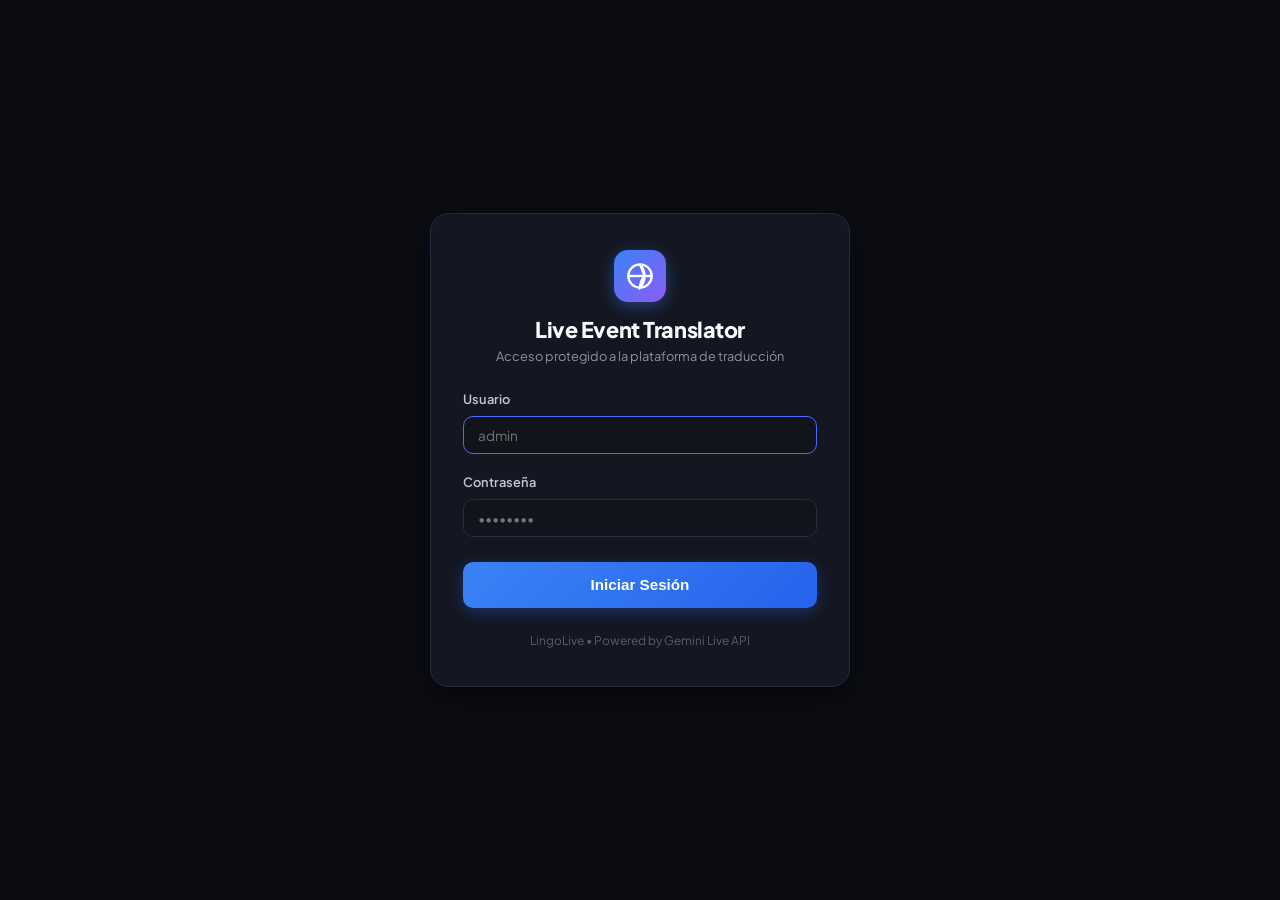
<file: templates/login.html>
<!DOCTYPE html>
<html lang="es">
<head>
  <meta charset="UTF-8">
  <meta name="viewport" content="width=device-width, initial-scale=1.0, maximum-scale=1.0">
  <title>Iniciar Sesión • Live Event Translator</title>
  <link rel="stylesheet" href="/static/css/admin.css">
  <link rel="preconnect" href="https://fonts.googleapis.com">
  <link rel="preconnect" href="https://fonts.gstatic.com">
  <link href="https://fonts.googleapis.com/css2?family=Plus+Jakarta+Sans:wght@400;500;600;700;800&family=JetBrains+Mono:wght@400;600&display=swap" rel="stylesheet">
  <style>
    body {
      display: flex;
      align-items: center;
      justify-content: center;
      min-height: 100vh;
      background-color: #0b0d13;
      padding: 1.5rem;
    }
    .login-card {
      width: 100%;
      max-width: 420px;
      background: #141722;
      border: 1px solid #23293a;
      border-radius: 18px;
      padding: 2.25rem 2rem;
      box-shadow: 0 10px 30px rgba(0, 0, 0, 0.5);
      display: flex;
      flex-direction: column;
      gap: 1.5rem;
    }
    .login-brand {
      display: flex;
      flex-direction: column;
      align-items: center;
      text-align: center;
      gap: 0.75rem;
    }
    .login-logo {
      width: 52px;
      height: 52px;
      border-radius: 14px;
      background: linear-gradient(135deg, #3b82f6, #8b5cf6);
      display: flex;
      align-items: center;
      justify-content: center;
      color: white;
      box-shadow: 0 4px 16px rgba(59, 130, 246, 0.4);
    }
    .login-title {
      font-size: 1.35rem;
      font-weight: 800;
      color: #f8fafc;
      letter-spacing: -0.02em;
    }
    .login-subtitle {
      font-size: 0.8rem;
      color: #8b92a5;
    }
    .login-form {
      display: flex;
      flex-direction: column;
      gap: 1.15rem;
    }
    .login-error {
      background: rgba(239, 68, 68, 0.12);
      border: 1px solid rgba(239, 68, 68, 0.3);
      color: #f87171;
      padding: 0.75rem 1rem;
      border-radius: 8px;
      font-size: 0.82rem;
      display: flex;
      align-items: center;
      gap: 0.5rem;
    }
    .btn-login {
      background: linear-gradient(135deg, #3b82f6, #2563eb);
      color: white;
      padding: 0.9rem;
      border-radius: 10px;
      font-weight: 700;
      font-size: 0.95rem;
      border: none;
      cursor: pointer;
      box-shadow: 0 4px 14px rgba(37, 99, 235, 0.35);
      transition: all 0.2s ease;
      width: 100%;
      margin-top: 0.4rem;
    }
    .btn-login:hover {
      background: linear-gradient(135deg, #2563eb, #1d4ed8);
      transform: translateY(-1px);
    }
    .login-footer {
      text-align: center;
      font-size: 0.75rem;
      color: #545c70;
    }
  </style>
</head>
<body>
  <div class="login-card">
    <div class="login-brand">
      <div class="login-logo">
        <svg width="28" height="28" viewBox="0 0 24 24" fill="none" stroke="currentColor" stroke-width="2">
          <circle cx="12" cy="12" r="10"></circle>
          <line x1="2" y1="12" x2="22" y2="12"></line>
          <path d="M12 2a15.3 15.3 0 0 1 4 10 15.3 15.3 0 0 1-4 10 15.3 15.3 0 0 1 4-10z"></path>
        </svg>
      </div>
      <div>
        <h1 class="login-title">Live Event Translator</h1>
        <p class="login-subtitle">Acceso protegido a la plataforma de traducción</p>
      </div>
    </div>

    <!-- Error message if any -->
    <div id="errorBox" class="login-error" style="display: none;">
      <svg width="16" height="16" viewBox="0 0 24 24" fill="none" stroke="currentColor" stroke-width="2">
        <circle cx="12" cy="12" r="10"></circle>
        <line x1="12" y1="8" x2="12" y2="12"></line>
        <line x1="12" y1="16" x2="12.01" y2="16"></line>
      </svg>
      <span id="errorMsg">Usuario o contraseña incorrectos.</span>
    </div>

    <form class="login-form" id="loginForm" method="POST" action="/login">
      <input type="hidden" name="next" id="nextInput" value="/">

      <div class="form-group">
        <label for="username">Usuario</label>
        <input type="text" id="username" name="username" class="form-control" placeholder="admin" required autofocus autocomplete="username">
      </div>

      <div class="form-group">
        <label for="password">Contraseña</label>
        <input type="password" id="password" name="password" class="form-control" placeholder="••••••••" required autocomplete="current-password">
      </div>

      <button type="submit" class="btn-login">
        Iniciar Sesión
      </button>
    </form>

    <div class="login-footer">
      LingoLive • Powered by Gemini Live API
    </div>
  </div>

  <script>
    const params = new URLSearchParams(window.location.search);
    if (params.get("error")) {
      document.getElementById("errorBox").style.display = "flex";
    }
    if (params.get("next")) {
      document.getElementById("nextInput").value = params.get("next");
    }
  </script>
</body>
</html>
</file>
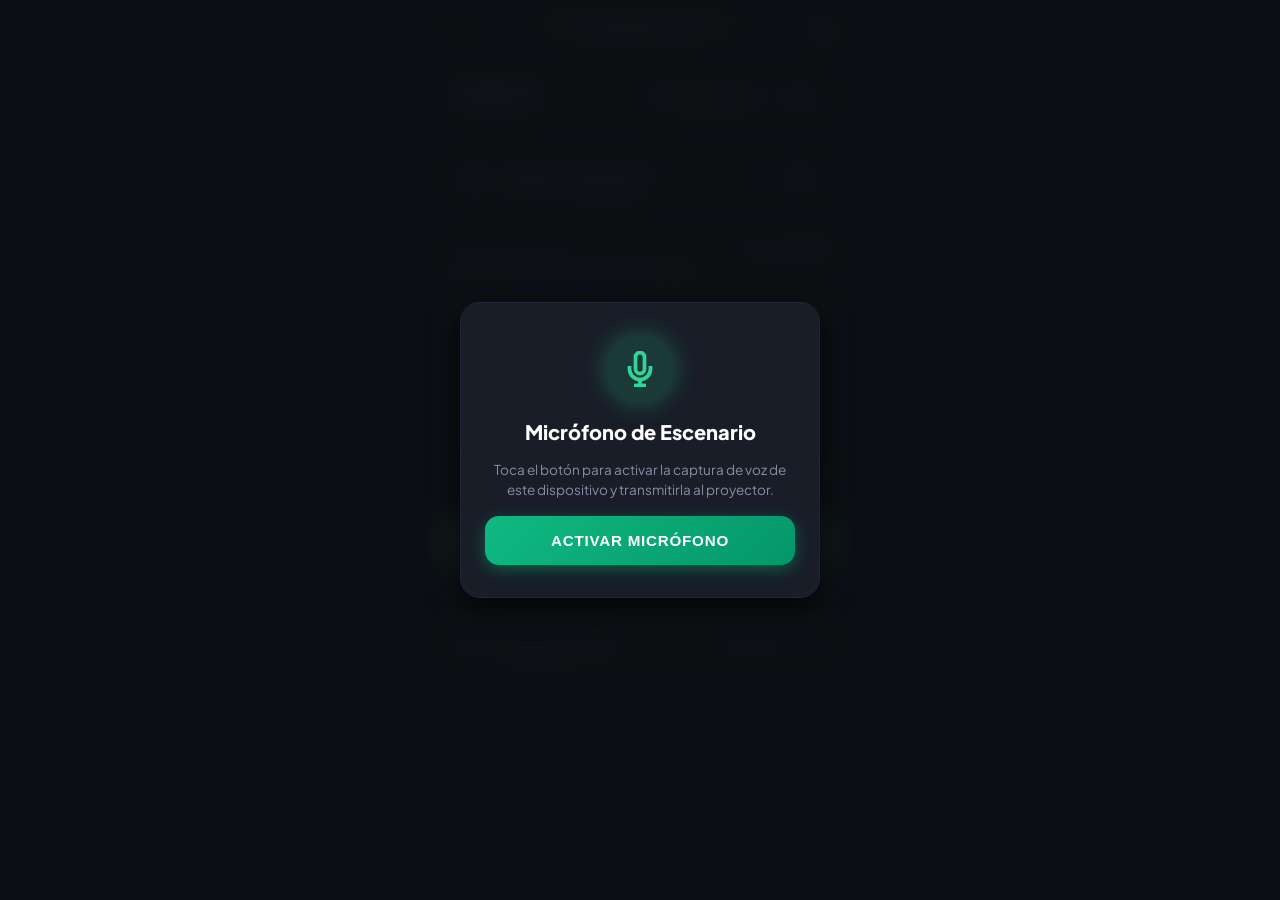
<file: templates/mobile.html>
<!DOCTYPE html>
<html lang="es">
<head>
  <meta charset="UTF-8">
  <meta name="viewport" content="width=device-width, initial-scale=1.0, maximum-scale=1.0, user-scalable=no, viewport-fit=cover">
  <meta name="theme-color" content="#0d0f12">
  <meta name="apple-mobile-web-app-capable" content="yes">
  <meta name="apple-mobile-web-app-status-bar-style" content="black-translucent">
  <title>Micrófono de Escenario • Live Event Broadcast</title>
  <link rel="stylesheet" href="/static/css/mobile.css">
  <link rel="preconnect" href="https://fonts.googleapis.com">
  <link rel="preconnect" href="https://fonts.gstatic.com" crossorigin>
  <link href="https://fonts.googleapis.com/css2?family=Plus+Jakarta+Sans:wght@400;500;600;700;800&family=JetBrains+Mono:wght@400;600;700&display=swap" rel="stylesheet">
</head>
<body class="mobile-body">
  <div class="mobile-app-wrapper">

    <!-- Top Navigation Bar -->
    <header class="mobile-header">
      <button id="exitBtn" class="header-btn" title="Volver al Panel" aria-label="Volver">
        <svg width="22" height="22" viewBox="0 0 24 24" fill="none" stroke="currentColor" stroke-width="2.5" stroke-linecap="round" stroke-linejoin="round">
          <line x1="19" y1="12" x2="5" y2="12"></line>
          <polyline points="12 19 5 12 12 5"></polyline>
        </svg>
      </button>

      <div class="header-center">
        <h1 class="header-title">Active Broadcast Session</h1>
        <span class="header-subtitle">AIR-SESSION ACTIVE</span>
      </div>

      <div class="header-avatar" title="Operador">
        <svg width="20" height="20" viewBox="0 0 24 24" fill="currentColor">
          <path d="M12 12c2.21 0 4-1.79 4-4s-1.79-4-4-4-4 1.79-4 4 1.79 4 4 4zm0 2c-2.67 0-8 1.34-8 4v2h16v-2c0-2.66-5.33-4-8-4z"/>
        </svg>
      </div>
    </header>

    <!-- Main Content Cards -->
    <main class="mobile-content">

      <!-- Status Card -->
      <section class="card status-card">
        <div class="status-left">
          <div class="status-indicator">
            <span class="live-dot" id="liveDot"></span>
            <span class="live-text" id="liveStatusText">EN VIVO</span>
          </div>
          <span class="channel-tag" id="channelTag">TX CANAL 01</span>
        </div>

        <div class="status-right">
          <div class="pill-badge" id="geminiBadge">
            <svg class="bolt-icon" width="13" height="13" viewBox="0 0 24 24" fill="currentColor">
              <polygon points="13 2 3 14 12 14 11 22 21 10 12 10 13 2"></polygon>
            </svg>
            <span id="geminiStatusLabel">Gemini Live Conectado</span>
            <span class="pill-dot">•</span>
            <span class="latency-val" id="latencyVal">18ms</span>
          </div>
        </div>
      </section>

      <!-- Capture Device Card -->
      <section class="card device-card">
        <div class="device-icon-box">
          <svg width="20" height="20" viewBox="0 0 24 24" fill="none" stroke="currentColor" stroke-width="2">
            <path d="M12 1a3 3 0 0 0-3 3v8a3 3 0 0 0 6 0V4a3 3 0 0 0-3-3z"></path>
            <path d="M19 10v2a7 7 0 0 1-14 0v-2"></path>
            <line x1="12" y1="19" x2="12" y2="23"></line>
            <line x1="8" y1="23" x2="16" y2="23"></line>
          </svg>
        </div>

        <div class="device-info">
          <span class="card-caption">DISPOSITIVO DE CAPTURA</span>
          <span class="device-name" id="deviceName">Micrófono del Celular</span>
        </div>

        <div class="sample-rate-badge" id="sampleRateBadge">
          <svg width="12" height="12" viewBox="0 0 24 24" fill="none" stroke="currentColor" stroke-width="2">
            <polyline points="22 12 18 12 15 21 9 3 6 12 2 12"></polyline>
          </svg>
          <span>16 kHz</span>
        </div>
      </section>

      <!-- Input Level & Visualizer Card -->
      <section class="card level-card">
        <div class="level-header">
          <span class="card-caption">NIVEL DE ENTRADA</span>
          <span class="dbfs-value" id="dbfsVal">-17.0 dBFS</span>
        </div>

        <!-- Meter Bar -->
        <div class="meter-bar-track">
          <div class="meter-bar-fill" id="meterBarFill"></div>
        </div>

        <!-- Scale Ticks -->
        <div class="meter-scale">
          <span>-∞</span>
          <span>-24</span>
          <span>-12</span>
          <span>-6</span>
          <span>0 dB</span>
        </div>

        <!-- Central Voice Visualizer Box -->
        <div class="visualizer-box">
          <div class="eq-bars">
            <span class="bar bar-1"></span>
            <span class="bar bar-2"></span>
            <span class="bar bar-3"></span>
            <span class="bar bar-4"></span>
            <span class="bar bar-5"></span>
          </div>
          <span class="voice-status-text" id="voiceStatusText">VOZ ACTIVA</span>
        </div>

        <!-- Sub-status Footer -->
        <div class="level-footer">
          <div class="feature-status">
            <span class="feature-dot"></span>
            <span>Cancelación de Eco ON</span>
          </div>
          <span class="buffer-status" id="bufferStatus">Buffers: 0 drops</span>
        </div>
      </section>

      <!-- Big Hero Action Button (Mute/Unmute) -->
      <section class="action-section">
        <button id="muteToggleBtn" class="hero-mic-btn btn-active" aria-label="Silenciar o reactivar micrófono">
          <div class="btn-content">
            <div class="btn-icon-wrapper" id="btnIconWrapper">
              <svg id="micIcon" width="22" height="22" viewBox="0 0 24 24" fill="none" stroke="currentColor" stroke-width="2.5" stroke-linecap="round" stroke-linejoin="round">
                <path d="M12 1a3 3 0 0 0-3 3v8a3 3 0 0 0 6 0V4a3 3 0 0 0-3-3z"></path>
                <path d="M19 10v2a7 7 0 0 1-14 0v-2"></path>
                <line x1="12" y1="19" x2="12" y2="23"></line>
                <line x1="8" y1="23" x2="16" y2="23"></line>
              </svg>
              <svg id="micOffIcon" width="22" height="22" viewBox="0 0 24 24" fill="none" stroke="currentColor" stroke-width="2.5" stroke-linecap="round" stroke-linejoin="round" style="display:none;">
                <line x1="1" y1="1" x2="23" y2="23"></line>
                <path d="M9 9v3a3 3 0 0 0 5.12 2.12M15 9.34V4a3 3 0 0 0-5.94-.6"></path>
                <path d="M17 16.95A7 7 0 0 1 5 12v-2m14 0v2a7 7 0 0 1-.11 1.23"></path>
                <line x1="12" y1="19" x2="12" y2="23"></line>
                <line x1="8" y1="23" x2="16" y2="23"></line>
              </svg>
            </div>
            <span class="btn-main-label" id="btnMainLabel">Micrófono Activo • Silenciar</span>
          </div>
        </button>
        <p class="btn-instruction" id="btnInstruction">Presiona para mutear el canal instantáneamente</p>
      </section>

      <!-- Linked Session Card -->
      <section class="card session-card">
        <div class="session-icon-box">
          <svg width="20" height="20" viewBox="0 0 24 24" fill="none" stroke="currentColor" stroke-width="2">
            <rect x="2" y="3" width="20" height="14" rx="2" ry="2"></rect>
            <line x1="8" y1="21" x2="16" y2="21"></line>
            <line x1="12" y1="17" x2="12" y2="21"></line>
          </svg>
        </div>

        <div class="session-info">
          <span class="card-caption">SESIÓN VINCULADA</span>
          <span class="session-name" id="sessionTitle">Keynote en Vivo</span>
        </div>

        <div class="lang-route-badge" id="langRouteBadge">
          <span class="lang-icon">文A</span>
          <span id="langRouteText">AUTO → ES</span>
        </div>
      </section>

    </main>

    <!-- Initial Tap to Start Overlay (required by mobile browsers to unlock AudioContext) -->
    <div id="startOverlay" class="start-overlay">
      <div class="start-card">
        <div class="start-icon">
          <svg width="36" height="36" viewBox="0 0 24 24" fill="none" stroke="currentColor" stroke-width="2.5">
            <path d="M12 1a3 3 0 0 0-3 3v8a3 3 0 0 0 6 0V4a3 3 0 0 0-3-3z"></path>
            <path d="M19 10v2a7 7 0 0 1-14 0v-2"></path>
            <line x1="12" y1="19" x2="12" y2="23"></line>
            <line x1="8" y1="23" x2="16" y2="23"></line>
          </svg>
        </div>
        <h2>Micrófono de Escenario</h2>
        <p>Toca el botón para activar la captura de voz de este dispositivo y transmitirla al proyector.</p>
        <button id="activateAudioBtn" class="btn-activate">
          ACTIVAR MICRÓFONO
        </button>
      </div>
    </div>

  </div>

  <script src="/static/js/mobile.js"></script>
</body>
</html>
</file>
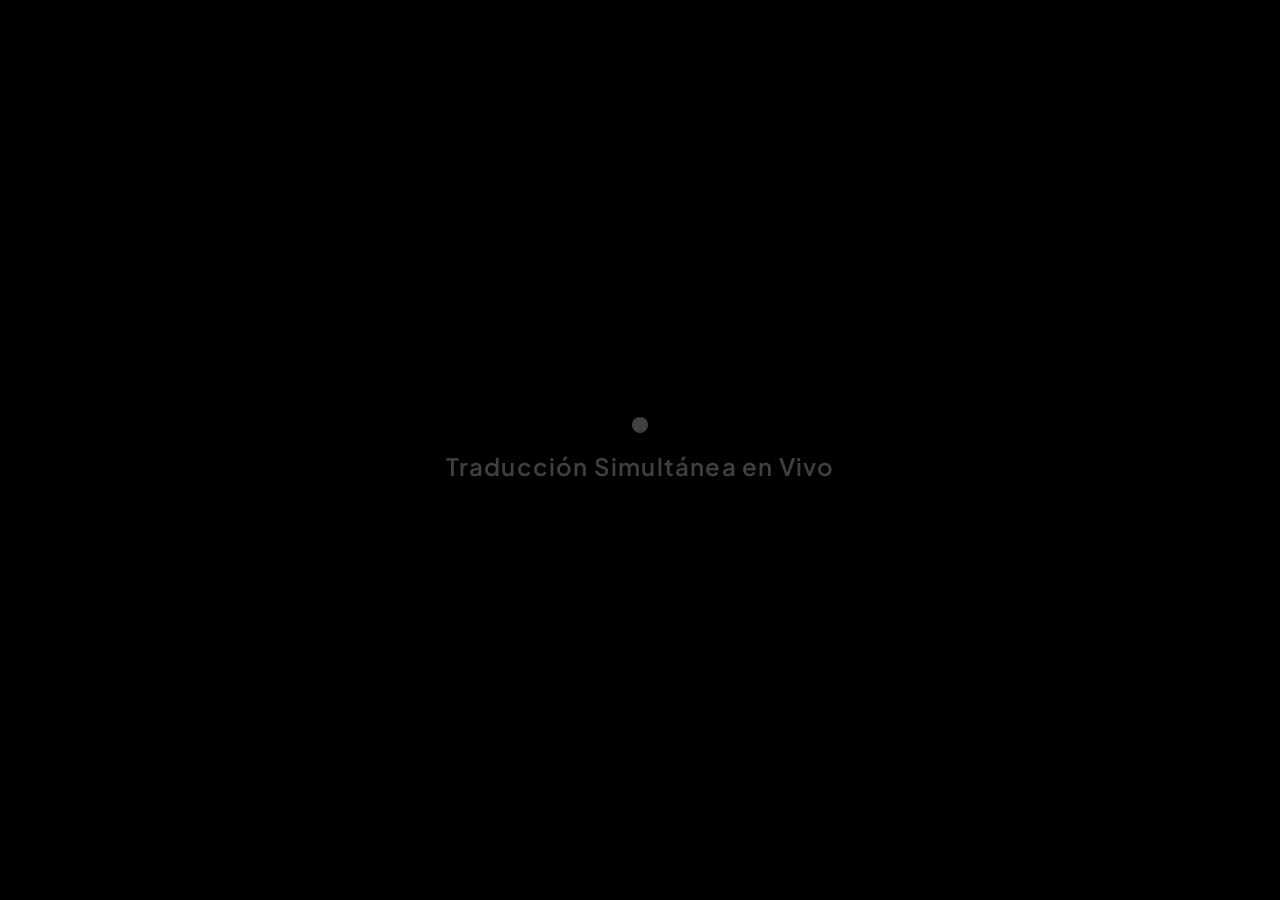
<file: templates/projection.html>
<!DOCTYPE html>
<html lang="es">
<head>
  <meta charset="UTF-8">
  <meta name="viewport" content="width=device-width, initial-scale=1.0">
  <title>Pantalla de Proyección • Traducción en Vivo</title>
  <link rel="stylesheet" href="/static/css/projection.css">
  <link rel="preconnect" href="https://fonts.googleapis.com">
  <link rel="preconnect" href="https://fonts.gstatic.com" crossorigin>
  <link href="https://fonts.googleapis.com/css2?family=Plus+Jakarta+Sans:wght@500;600;700;800&family=Roboto:wght@500;700&display=swap" rel="stylesheet">
</head>
<body id="projectionBody" class="projection-body mode-subtitles align-center">
  <!-- Top Bar (Optional Title and Clock) -->
  <header class="projection-header" id="projectionHeader">
    <div id="eventTitle" class="event-title" style="display: none;"></div>
    <div id="clockDisplay" class="clock-display" style="display: none;"></div>
  </header>

  <!-- Main Subtitle / Translation Canvas -->
  <main class="projection-canvas" id="canvas">
    <div id="textContainer" class="text-container">
      <!-- Waiting placeholder -->
      <div id="emptyNotice" class="empty-notice">
        <div class="pulsing-circle"></div>
        <div class="empty-text">Traducción Simultánea en Vivo</div>
      </div>
    </div>
  </main>

  <!-- Floating Minimal Controls (auto-hide on mouse idle) -->
  <div class="screen-controls" id="floatingControls">
    <button id="fullscreenBtn" class="control-btn" title="Pantalla Completa (Tecla F)">
      <svg id="iconEnterFs" width="20" height="20" viewBox="0 0 24 24" fill="none" stroke="currentColor" stroke-width="2">
        <path d="M8 3H5a2 2 0 0 0-2 2v3m18 0V5a2 2 0 0 0-2-2h-3m0 18h3a2 2 0 0 0 2-2v-3M3 16v3a2 2 0 0 0 2 2h3"></path>
      </svg>
      <svg id="iconExitFs" width="20" height="20" viewBox="0 0 24 24" fill="none" stroke="currentColor" stroke-width="2" style="display:none;">
        <path d="M8 3v3a2 2 0 0 1-2 2H3m18 0h-3a2 2 0 0 1-2-2V3m0 18v-3a2 2 0 0 1 2-2h3M3 16h3a2 2 0 0 1 2 2v3"></path>
      </svg>
    </button>
  </div>

  <script src="/static/js/projection.js"></script>
</body>
</html>
</file>
<file: static/css/admin.css>
:root {
  --bg-dark: #0f1117;
  --bg-card: #181b24;
  --bg-card-hover: #202430;
  --bg-input: #12141c;
  --border: #282d3d;
  --border-focus: #4f68ff;
  --text-main: #f3f4f8;
  --text-muted: #8b92a5;
  --accent-primary: #3b82f6;
  --accent-primary-hover: #2563eb;
  --success: #10b981;
  --success-glow: rgba(16, 185, 129, 0.25);
  --danger: #ef4444;
  --danger-glow: rgba(239, 68, 68, 0.25);
  --warning: #f59e0b;
  --radius-sm: 6px;
  --radius-md: 10px;
  --radius-lg: 14px;
  --shadow-sm: 0 2px 6px rgba(0, 0, 0, 0.2);
  --shadow-md: 0 4px 16px rgba(0, 0, 0, 0.35);
}

* {
  box-sizing: border-box;
  margin: 0;
  padding: 0;
}

body {
  font-family: 'Plus Jakarta Sans', -apple-system, BlinkMacSystemFont, 'Segoe UI', Roboto, sans-serif;
  background-color: var(--bg-dark);
  color: var(--text-main);
  line-height: 1.5;
  min-height: 100vh;
  display: flex;
  flex-direction: column;
}

/* Header */
.topbar {
  display: flex;
  align-items: center;
  justify-content: space-between;
  padding: 1rem 2rem;
  background-color: var(--bg-card);
  border-bottom: 1px solid var(--border);
  position: sticky;
  top: 0;
  z-index: 100;
}

.brand {
  display: flex;
  align-items: center;
  gap: 0.85rem;
}

.brand-icon {
  background: linear-gradient(135deg, #3b82f6, #8b5cf6);
  color: white;
  width: 42px;
  height: 42px;
  border-radius: var(--radius-md);
  display: flex;
  align-items: center;
  justify-content: center;
  box-shadow: 0 2px 10px rgba(59, 130, 246, 0.4);
}

.brand-title {
  font-size: 1.25rem;
  font-weight: 700;
  letter-spacing: -0.02em;
}

.brand-subtitle {
  font-size: 0.8rem;
  color: var(--text-muted);
}

.topbar-actions {
  display: flex;
  align-items: center;
  gap: 1rem;
}

/* Status Pill */
.status-pill {
  display: flex;
  align-items: center;
  gap: 0.5rem;
  padding: 0.4rem 0.9rem;
  border-radius: 999px;
  font-size: 0.75rem;
  font-weight: 700;
  letter-spacing: 0.05em;
  text-transform: uppercase;
  border: 1px solid transparent;
  transition: all 0.3s ease;
}

.status-dot {
  width: 8px;
  height: 8px;
  border-radius: 50%;
}

.status-stopped {
  background-color: rgba(239, 68, 68, 0.1);
  color: #f87171;
  border-color: rgba(239, 68, 68, 0.25);
}
.status-stopped .status-dot {
  background-color: #ef4444;
}

.status-connecting {
  background-color: rgba(245, 158, 11, 0.1);
  color: #fbbf24;
  border-color: rgba(245, 158, 11, 0.25);
}
.status-connecting .status-dot {
  background-color: #f59e0b;
  animation: pulse-dot 1.2s infinite ease-in-out;
}

.status-live {
  background-color: rgba(16, 185, 129, 0.15);
  color: #34d399;
  border-color: rgba(16, 185, 129, 0.4);
  box-shadow: 0 0 12px var(--success-glow);
}
.status-live .status-dot {
  background-color: #10b981;
  animation: pulse-dot 1.2s infinite ease-in-out;
}

@keyframes pulse-dot {
  0%, 100% { transform: scale(1); opacity: 1; }
  50% { transform: scale(1.4); opacity: 0.6; }
}

/* Layout */
.main-container {
  display: grid;
  grid-template-columns: 460px 1fr;
  gap: 1.5rem;
  padding: 1.5rem 2rem;
  flex: 1;
  max-width: 1700px;
  margin: 0 auto;
  width: 100%;
}

@media (max-width: 1100px) {
  .main-container {
    grid-template-columns: 1fr;
  }
}

.col-controls, .col-monitor {
  display: flex;
  flex-direction: column;
  gap: 1.25rem;
}

/* Cards */
.card {
  background-color: var(--bg-card);
  border: 1px solid var(--border);
  border-radius: var(--radius-lg);
  overflow: hidden;
  box-shadow: var(--shadow-sm);
  transition: border-color 0.2s ease;
}

.card:hover {
  border-color: #383f55;
}

.card-primary {
  border-color: rgba(59, 130, 246, 0.3);
}

.card-header {
  display: flex;
  align-items: center;
  justify-content: space-between;
  padding: 1rem 1.25rem;
  border-bottom: 1px solid var(--border);
  background: rgba(255, 255, 255, 0.015);
}

.card-title {
  font-size: 0.95rem;
  font-weight: 600;
  color: var(--text-main);
  letter-spacing: -0.01em;
}

.card-badge {
  font-family: 'JetBrains Mono', monospace;
  font-size: 0.8rem;
  background: var(--bg-input);
  padding: 0.2rem 0.5rem;
  border-radius: var(--radius-sm);
  color: var(--text-muted);
  border: 1px solid var(--border);
}

.card-body {
  padding: 1.25rem;
  display: flex;
  flex-direction: column;
  gap: 1.15rem;
}

.card-body.no-padding {
  padding: 0;
}

/* Buttons */
.btn {
  display: inline-flex;
  align-items: center;
  justify-content: center;
  gap: 0.5rem;
  font-family: inherit;
  font-weight: 600;
  font-size: 0.85rem;
  padding: 0.6rem 1.1rem;
  border-radius: var(--radius-md);
  border: 1px solid transparent;
  cursor: pointer;
  transition: all 0.2s ease;
  text-decoration: none;
}

.btn-hero {
  padding: 1.1rem 1.5rem;
  font-size: 1.05rem;
  font-weight: 700;
  letter-spacing: 0.03em;
  border-radius: var(--radius-md);
  width: 100%;
}

.btn-start {
  background: linear-gradient(135deg, #10b981, #059669);
  color: white;
  box-shadow: 0 4px 14px rgba(16, 185, 129, 0.35);
}
.btn-start:hover {
  background: linear-gradient(135deg, #059669, #047857);
  box-shadow: 0 6px 20px rgba(16, 185, 129, 0.5);
  transform: translateY(-1px);
}

.btn-stop {
  background: linear-gradient(135deg, #ef4444, #dc2626);
  color: white;
  box-shadow: 0 4px 14px rgba(239, 68, 68, 0.35);
}
.btn-stop:hover {
  background: linear-gradient(135deg, #dc2626, #b91c1c);
  box-shadow: 0 6px 20px rgba(239, 68, 68, 0.5);
  transform: translateY(-1px);
}

.btn-secondary {
  background: #252a38;
  color: var(--text-main);
  border: 1px solid var(--border);
}
.btn-secondary:hover {
  background: #2e3547;
  border-color: #424a61;
}

.btn-outline {
  background: transparent;
  color: var(--text-main);
  border: 1px solid var(--border);
}
.btn-outline:hover {
  background: var(--bg-card-hover);
  border-color: var(--accent-primary);
  color: white;
}

.btn-ghost {
  background: transparent;
  color: var(--text-muted);
  padding: 0.35rem 0.65rem;
}
.btn-ghost:hover {
  color: white;
  background: var(--bg-card-hover);
}

.btn-icon {
  width: 40px;
  height: 40px;
  padding: 0;
  display: inline-flex;
  align-items: center;
  justify-content: center;
  background: var(--bg-input);
  border: 1px solid var(--border);
  color: var(--text-muted);
  border-radius: var(--radius-md);
  cursor: pointer;
  align-self: flex-end;
  margin-bottom: 2px;
}
.btn-icon:hover {
  color: white;
  border-color: var(--accent-primary);
}

.btn-block {
  width: 100%;
}

.btn-sm {
  padding: 0.35rem 0.75rem;
  font-size: 0.75rem;
}

.btn-group {
  display: flex;
  background: var(--bg-input);
  padding: 3px;
  border-radius: var(--radius-md);
  border: 1px solid var(--border);
}

.btn-toggle {
  flex: 1;
  background: transparent;
  border: none;
  color: var(--text-muted);
  padding: 0.45rem 0.8rem;
  font-size: 0.8rem;
  border-radius: calc(var(--radius-md) - 3px);
  cursor: pointer;
}
.btn-toggle.active {
  background: #2a3144;
  color: white;
  font-weight: 600;
  box-shadow: 0 1px 4px rgba(0, 0, 0, 0.3);
}

/* Forms */
.form-group {
  display: flex;
  flex-direction: column;
  gap: 0.45rem;
}

.form-group label {
  font-size: 0.8rem;
  font-weight: 600;
  color: #c3c7d5;
}

.form-control {
  background-color: var(--bg-input);
  border: 1px solid var(--border);
  color: var(--text-main);
  padding: 0.6rem 0.85rem;
  border-radius: var(--radius-md);
  font-size: 0.85rem;
  font-family: inherit;
  outline: none;
  transition: border-color 0.2s ease;
  width: 100%;
}

.form-control:focus {
  border-color: var(--border-focus);
}

.select-wrapper {
  position: relative;
}

.lang-row {
  display: flex;
  align-items: center;
  gap: 0.75rem;
}

.flex-1 {
  flex: 1;
}

.mt-sm {
  margin-top: 0.4rem;
}

/* Checkbox */
.custom-checkbox {
  display: flex;
  align-items: center;
  gap: 0.6rem;
  cursor: pointer;
  font-size: 0.8rem;
  color: #c3c7d5;
  user-select: none;
}

.custom-checkbox input {
  display: none;
}

.checkmark {
  width: 18px;
  height: 18px;
  border: 1.5px solid var(--border);
  border-radius: 4px;
  background: var(--bg-input);
  position: relative;
  transition: all 0.2s;
  flex-shrink: 0;
}

.custom-checkbox input:checked + .checkmark {
  background: var(--accent-primary);
  border-color: var(--accent-primary);
}

.custom-checkbox input:checked + .checkmark:after {
  content: "";
  position: absolute;
  left: 5px;
  top: 2px;
  width: 5px;
  height: 9px;
  border: solid white;
  border-width: 0 2px 2px 0;
  transform: rotate(45deg);
}

.hint-text {
  font-size: 0.75rem;
  color: var(--text-muted);
  line-height: 1.4;
  padding-left: 1.8rem;
}

/* VU Meter */
.vu-container {
  display: flex;
  flex-direction: column;
  gap: 0.4rem;
}

.vu-label {
  font-size: 0.75rem;
  color: var(--text-muted);
  font-weight: 500;
}

.vu-bar-wrapper {
  height: 10px;
  background: var(--bg-input);
  border-radius: 999px;
  overflow: hidden;
  border: 1px solid var(--border);
  position: relative;
}

.vu-bar {
  height: 100%;
  width: 0%;
  background: linear-gradient(90deg, #10b981 0%, #10b981 65%, #f59e0b 85%, #ef4444 100%);
  border-radius: 999px;
  transition: width 0.08s ease-out;
}

.audio-badge {
  font-family: 'JetBrains Mono', monospace;
  font-size: 0.75rem;
  color: var(--text-muted);
}

/* Color Presets */
.color-presets {
  display: flex;
  align-items: center;
  gap: 0.5rem;
}

.color-preset, .text-color-preset {
  width: 32px;
  height: 32px;
  border-radius: 50%;
  border: 2px solid var(--border);
  cursor: pointer;
  transition: transform 0.15s, border-color 0.15s;
}

.color-preset:hover, .text-color-preset:hover {
  transform: scale(1.1);
}

.color-preset.active, .text-color-preset.active {
  border-color: var(--accent-primary);
  box-shadow: 0 0 0 2px rgba(59, 130, 246, 0.4);
}

.color-input {
  width: 32px;
  height: 32px;
  border: 1px solid var(--border);
  border-radius: 50%;
  background: transparent;
  cursor: pointer;
  padding: 0;
  overflow: hidden;
}

/* Range Slider */
.label-with-value {
  display: flex;
  justify-content: space-between;
  align-items: center;
}

.range-slider {
  width: 100%;
  accent-color: var(--accent-primary);
  cursor: pointer;
}

/* Monitor Column */
.header-with-badge {
  display: flex;
  align-items: center;
  gap: 0.6rem;
}

.badge-live-tag {
  font-size: 0.65rem;
  font-weight: 700;
  background: rgba(59, 130, 246, 0.2);
  color: #60a5fa;
  padding: 0.15rem 0.45rem;
  border-radius: 4px;
  letter-spacing: 0.04em;
}

.hint-pill {
  font-size: 0.7rem;
  color: var(--text-muted);
  background: var(--bg-input);
  padding: 0.15rem 0.5rem;
  border-radius: 999px;
  border: 1px solid var(--border);
}

/* Simulator Screen */
.simulator-screen {
  background-color: #000000;
  border-bottom-left-radius: var(--radius-lg);
  border-bottom-right-radius: var(--radius-lg);
  min-height: 280px;
  display: flex;
  flex-direction: column;
  justify-content: center;
  padding: 2rem;
  position: relative;
  transition: background-color 0.25s ease;
  overflow: hidden;
}

.sim-event-title {
  position: absolute;
  top: 1rem;
  left: 0;
  right: 0;
  text-align: center;
  font-size: 0.75rem;
  color: rgba(255, 255, 255, 0.45);
  letter-spacing: 0.08em;
  text-transform: uppercase;
}

.sim-text-container {
  display: flex;
  flex-direction: column;
  gap: 0.8rem;
  text-align: center;
  color: #ffffff;
  font-size: 1.75rem;
  font-weight: 600;
  line-height: 1.4;
  max-width: 90%;
  margin: 0 auto;
  word-break: break-word;
  transition: all 0.2s ease;
}

.sim-placeholder {
  font-size: 1rem;
  color: rgba(255, 255, 255, 0.3);
  font-weight: 400;
}

.sim-recent-phrase {
  animation: fadeInText 0.3s cubic-bezier(0.16, 1, 0.3, 1) forwards;
}

.sim-old-phrase {
  opacity: 0.4;
  font-size: 0.85em;
  transition: opacity 0.4s ease;
}

@keyframes fadeInText {
  from { opacity: 0; transform: translateY(8px); }
  to { opacity: 1; transform: translateY(0); }
}

/* Transcript Box */
.transcript-box {
  background: var(--bg-input);
  border: 1px solid var(--border);
  border-radius: var(--radius-md);
  padding: 1rem 1.25rem;
  min-height: 90px;
  max-height: 140px;
  overflow-y: auto;
  font-size: 0.95rem;
  color: #cbd5e1;
  line-height: 1.6;
}

.placeholder-text {
  color: var(--text-muted);
  font-style: italic;
  font-size: 0.85rem;
}

/* History List */
.history-list {
  max-height: 240px;
  overflow-y: auto;
  display: flex;
  flex-direction: column;
}

.history-item {
  display: flex;
  align-items: flex-start;
  gap: 0.8rem;
  padding: 0.65rem 1.25rem;
  border-bottom: 1px solid rgba(255, 255, 255, 0.04);
  font-size: 0.85rem;
}

.history-item:hover {
  background: rgba(255, 255, 255, 0.02);
}

.history-time {
  font-family: 'JetBrains Mono', monospace;
  font-size: 0.75rem;
  color: var(--text-muted);
  flex-shrink: 0;
  margin-top: 2px;
}

.history-badge {
  font-size: 0.65rem;
  font-weight: 700;
  padding: 0.1rem 0.35rem;
  border-radius: 3px;
  flex-shrink: 0;
  margin-top: 2px;
}

.badge-trans {
  background: rgba(59, 130, 246, 0.15);
  color: #60a5fa;
}

.badge-orig {
  background: rgba(148, 163, 184, 0.15);
  color: #94a3b8;
}

.history-text {
  flex: 1;
  color: var(--text-main);
  word-break: break-word;
}

.history-empty {
  padding: 2rem;
  text-align: center;
  color: var(--text-muted);
  font-size: 0.85rem;
}

/* 3-Device Network Card & QR Styles */
.card-network {
  border-color: rgba(56, 189, 248, 0.25);
  background: linear-gradient(180deg, rgba(20, 23, 32, 1) 0%, rgba(15, 17, 23, 1) 100%);
}

.device-link-list {
  display: flex;
  flex-direction: column;
  gap: 0.85rem;
}

.device-link-item {
  background: var(--bg-input);
  border: 1px solid var(--border);
  border-radius: var(--radius-md);
  padding: 0.85rem;
  display: flex;
  flex-direction: column;
  gap: 0.5rem;
}

.device-link-header {
  display: flex;
  align-items: center;
  justify-content: space-between;
}

.device-link-title {
  display: flex;
  align-items: center;
  gap: 0.6rem;
  font-size: 0.82rem;
}

.device-icon {
  font-size: 1.15rem;
}

.device-status-badge {
  font-size: 0.65rem;
  font-weight: 700;
  padding: 0.1rem 0.4rem;
  border-radius: 999px;
  margin-left: 0.4rem;
  letter-spacing: 0.04em;
}

.badge-online {
  background: rgba(16, 185, 129, 0.15);
  color: #34d399;
  border: 1px solid rgba(16, 185, 129, 0.3);
}

.badge-offline {
  background: rgba(148, 163, 184, 0.1);
  color: #94a3b8;
  border: 1px solid rgba(148, 163, 184, 0.2);
}

.device-link-actions {
  display: flex;
  align-items: center;
  gap: 0.35rem;
}

.form-control-sm {
  font-size: 0.78rem;
  padding: 0.4rem 0.65rem;
  font-family: 'JetBrains Mono', monospace;
  background: #090a0f;
  color: #38bdf8;
  border-color: rgba(255, 255, 255, 0.06);
}

/* QR Preview Box */
.qr-preview-box {
  background: #090a0f;
  border: 1px solid rgba(56, 189, 248, 0.3);
  border-radius: var(--radius-md);
  padding: 1rem;
  display: flex;
  flex-direction: column;
  align-items: center;
  gap: 0.65rem;
  animation: fadeInText 0.25s ease;
}

.qr-header {
  width: 100%;
  display: flex;
  justify-content: space-between;
  align-items: center;
  font-size: 0.8rem;
  font-weight: 700;
  color: #f1f5f9;
}

.btn-close-qr {
  background: transparent;
  border: none;
  color: var(--text-muted);
  font-size: 1.3rem;
  line-height: 1;
  cursor: pointer;
  padding: 0 4px;
}
.btn-close-qr:hover {
  color: #ffffff;
}

.qr-img-wrapper {
  background: white;
  padding: 12px;
  border-radius: var(--radius-sm);
  display: flex;
  align-items: center;
  justify-content: center;
  box-shadow: 0 4px 14px rgba(0, 0, 0, 0.5);
}

.qr-img-wrapper svg {
  width: 170px;
  height: 170px;
}

.qr-subtext {
  font-size: 0.72rem;
  color: var(--text-muted);
  text-align: center;
}
</file>
<file: static/css/mobile.css>
:root {
  --bg-app: #0d0f14;
  --bg-card: #141720;
  --bg-card-subtle: #191d29;
  --bg-input: #0f121a;
  --border-subtle: rgba(255, 255, 255, 0.08);
  --border-card: #202636;
  --text-main: #f1f5f9;
  --text-muted: #848ea4;
  --text-dim: #545c70;
  --accent-green: #34d399;
  --accent-green-bright: #10b981;
  --accent-green-glow: rgba(52, 211, 153, 0.35);
  --accent-cyan: #38bdf8;
  --accent-red: #ef4444;
  --radius-sm: 8px;
  --radius-md: 14px;
  --radius-lg: 20px;
}

* {
  box-sizing: border-box;
  margin: 0;
  padding: 0;
  -webkit-tap-highlight-color: transparent;
}

html, body {
  width: 100%;
  height: 100%;
  background-color: var(--bg-app);
  color: var(--text-main);
  font-family: 'Plus Jakarta Sans', -apple-system, BlinkMacSystemFont, sans-serif;
  overflow-x: hidden;
  user-select: none;
}

.mobile-app-wrapper {
  max-width: 440px;
  margin: 0 auto;
  min-height: 100vh;
  display: flex;
  flex-direction: column;
  background-color: var(--bg-app);
  padding: env(safe-area-inset-top, 12px) 16px env(safe-area-inset-bottom, 20px) 16px;
}

/* Header */
.mobile-header {
  display: flex;
  align-items: center;
  justify-content: space-between;
  padding: 12px 4px 16px 4px;
}

.header-btn {
  background: transparent;
  border: none;
  color: #cbd5e1;
  cursor: pointer;
  display: flex;
  align-items: center;
  justify-content: center;
  padding: 6px;
  border-radius: 50%;
}
.header-btn:active {
  background: rgba(255, 255, 255, 0.1);
}

.header-center {
  display: flex;
  flex-direction: column;
  align-items: center;
  gap: 2px;
}

.header-title {
  font-size: 0.95rem;
  font-weight: 700;
  color: #f8fafc;
  letter-spacing: -0.01em;
}

.header-subtitle {
  font-size: 0.65rem;
  font-weight: 700;
  color: #94a3b8;
  letter-spacing: 0.12em;
  text-transform: uppercase;
}

.header-avatar {
  width: 36px;
  height: 36px;
  border-radius: 50%;
  background: #23293a;
  border: 1px solid var(--border-subtle);
  display: flex;
  align-items: center;
  justify-content: center;
  color: #94a3b8;
}

/* Main Content */
.mobile-content {
  display: flex;
  flex-direction: column;
  gap: 12px;
  flex: 1;
}

/* Cards */
.card {
  background-color: var(--bg-card);
  border: 1px solid var(--border-card);
  border-radius: var(--radius-md);
  padding: 14px 16px;
}

.card-caption {
  font-size: 0.65rem;
  font-weight: 700;
  color: var(--text-muted);
  letter-spacing: 0.1em;
  text-transform: uppercase;
}

/* Status Card */
.status-card {
  display: flex;
  align-items: center;
  justify-content: space-between;
}

.status-left {
  display: flex;
  flex-direction: column;
  gap: 3px;
}

.status-indicator {
  display: flex;
  align-items: center;
  gap: 8px;
}

.live-dot {
  width: 9px;
  height: 9px;
  border-radius: 50%;
  background-color: var(--accent-green);
  box-shadow: 0 0 10px var(--accent-green-glow);
  animation: pulseDot 1.4s infinite ease-in-out;
}

.live-text {
  font-size: 0.95rem;
  font-weight: 800;
  letter-spacing: 0.04em;
  color: #ffffff;
}

.channel-tag {
  font-family: 'JetBrains Mono', monospace;
  font-size: 0.68rem;
  font-weight: 700;
  color: #2dd4bf;
  letter-spacing: 0.08em;
}

.pill-badge {
  background: rgba(255, 255, 255, 0.04);
  border: 1px solid rgba(255, 255, 255, 0.08);
  border-radius: 999px;
  padding: 5px 12px;
  display: flex;
  align-items: center;
  gap: 6px;
  font-size: 0.72rem;
  font-weight: 600;
  color: #e2e8f0;
}

.bolt-icon {
  color: #38bdf8;
}

.pill-dot {
  color: var(--text-dim);
}

.latency-val {
  font-family: 'JetBrains Mono', monospace;
  color: #38bdf8;
  font-weight: 700;
}

@keyframes pulseDot {
  0%, 100% { transform: scale(1); opacity: 1; }
  50% { transform: scale(1.3); opacity: 0.6; }
}

/* Device Card */
.device-card {
  display: flex;
  align-items: center;
  gap: 12px;
}

.device-icon-box {
  width: 40px;
  height: 40px;
  border-radius: var(--radius-sm);
  background: var(--bg-card-subtle);
  border: 1px solid var(--border-subtle);
  display: flex;
  align-items: center;
  justify-content: center;
  color: #cbd5e1;
  flex-shrink: 0;
}

.device-info {
  display: flex;
  flex-direction: column;
  gap: 2px;
  flex: 1;
  min-width: 0;
}

.device-name {
  font-size: 0.85rem;
  font-weight: 700;
  color: #f1f5f9;
  white-space: nowrap;
  overflow: hidden;
  text-overflow: ellipsis;
}

.sample-rate-badge {
  background: #0d1e26;
  border: 1px solid rgba(56, 189, 248, 0.2);
  color: #38bdf8;
  font-family: 'JetBrains Mono', monospace;
  font-size: 0.7rem;
  font-weight: 700;
  padding: 4px 10px;
  border-radius: 6px;
  display: flex;
  align-items: center;
  gap: 4px;
  flex-shrink: 0;
}

/* Level Card */
.level-card {
  display: flex;
  flex-direction: column;
  gap: 12px;
}

.level-header {
  display: flex;
  align-items: center;
  justify-content: space-between;
}

.dbfs-value {
  font-family: 'JetBrains Mono', monospace;
  font-size: 0.95rem;
  font-weight: 700;
  color: var(--accent-green);
}

.meter-bar-track {
  width: 100%;
  height: 10px;
  background: var(--bg-input);
  border-radius: 999px;
  border: 1px solid var(--border-subtle);
  overflow: hidden;
  position: relative;
}

.meter-bar-fill {
  height: 100%;
  width: 65%;
  background: linear-gradient(90deg, #059669 0%, #10b981 60%, #34d399 85%, #f59e0b 95%, #ef4444 100%);
  border-radius: 999px;
  transition: width 0.08s ease-out;
}

.meter-scale {
  display: flex;
  justify-content: space-between;
  font-family: 'JetBrains Mono', monospace;
  font-size: 0.65rem;
  color: var(--text-dim);
  padding: 0 2px;
  margin-top: -4px;
}

/* Visualizer Box */
.visualizer-box {
  background: #0e121a;
  border: 1px solid rgba(255, 255, 255, 0.05);
  border-radius: var(--radius-md);
  padding: 24px 16px;
  display: flex;
  flex-direction: column;
  align-items: center;
  justify-content: center;
  gap: 14px;
  margin: 4px 0;
}

.eq-bars {
  display: flex;
  align-items: center;
  justify-content: center;
  gap: 6px;
  height: 48px;
}

.bar {
  width: 5px;
  height: 8px;
  background: linear-gradient(180deg, #38bdf8 0%, #34d399 100%);
  border-radius: 999px;
  transition: height 0.08s ease;
}

.voice-status-text {
  font-size: 0.75rem;
  font-weight: 800;
  letter-spacing: 0.12em;
  color: #34d399;
  text-shadow: 0 0 10px rgba(52, 211, 153, 0.4);
  transition: opacity 0.2s, color 0.2s;
}

.voice-status-text.silent {
  color: var(--text-dim);
  text-shadow: none;
  opacity: 0.6;
}

.level-footer {
  display: flex;
  align-items: center;
  justify-content: space-between;
  font-size: 0.72rem;
  color: var(--text-muted);
  padding-top: 4px;
}

.feature-status {
  display: flex;
  align-items: center;
  gap: 6px;
}

.feature-dot {
  width: 6px;
  height: 6px;
  border-radius: 50%;
  background-color: var(--accent-green);
}

.buffer-status {
  font-family: 'JetBrains Mono', monospace;
  color: var(--text-dim);
}

/* Hero Action Section */
.action-section {
  display: flex;
  flex-direction: column;
  align-items: center;
  gap: 8px;
  margin-top: 4px;
}

.hero-mic-btn {
  width: 100%;
  border: none;
  border-radius: var(--radius-md);
  padding: 18px 24px;
  cursor: pointer;
  transition: all 0.2s cubic-bezier(0.16, 1, 0.3, 1);
  display: flex;
  align-items: center;
  justify-content: center;
}

.hero-mic-btn.btn-active {
  background: linear-gradient(135deg, #34d399 0%, #10b981 100%);
  color: #064e3b;
  box-shadow: 0 6px 20px rgba(16, 185, 129, 0.35);
}

.hero-mic-btn.btn-active:active {
  transform: scale(0.98);
  box-shadow: 0 2px 10px rgba(16, 185, 129, 0.4);
}

.hero-mic-btn.btn-muted {
  background: #231b20;
  border: 1px solid rgba(239, 68, 68, 0.4);
  color: #f87171;
  box-shadow: 0 4px 16px rgba(239, 68, 68, 0.2);
}

.hero-mic-btn.btn-muted:active {
  transform: scale(0.98);
}

.btn-content {
  display: flex;
  align-items: center;
  gap: 10px;
}

.btn-icon-wrapper {
  display: flex;
  align-items: center;
  justify-content: center;
}

.btn-main-label {
  font-size: 1.05rem;
  font-weight: 800;
  letter-spacing: -0.01em;
}

.btn-instruction {
  font-size: 0.75rem;
  color: var(--text-dim);
  text-align: center;
}

/* Session Card */
.session-card {
  display: flex;
  align-items: center;
  gap: 12px;
  margin-top: 2px;
}

.session-icon-box {
  width: 38px;
  height: 38px;
  border-radius: var(--radius-sm);
  background: var(--bg-card-subtle);
  border: 1px solid var(--border-subtle);
  display: flex;
  align-items: center;
  justify-content: center;
  color: #cbd5e1;
  flex-shrink: 0;
}

.session-info {
  display: flex;
  flex-direction: column;
  gap: 2px;
  flex: 1;
  min-width: 0;
}

.session-name {
  font-size: 0.85rem;
  font-weight: 700;
  color: #f1f5f9;
  white-space: nowrap;
  overflow: hidden;
  text-overflow: ellipsis;
}

.lang-route-badge {
  background: #171c26;
  border: 1px solid rgba(255, 255, 255, 0.08);
  border-radius: 6px;
  padding: 5px 10px;
  display: flex;
  align-items: center;
  gap: 6px;
  font-family: 'JetBrains Mono', monospace;
  font-size: 0.72rem;
  font-weight: 700;
  color: #94a3b8;
  flex-shrink: 0;
}

.lang-icon {
  color: #38bdf8;
  font-size: 0.75rem;
}

/* Unlock Audio Overlay */
.start-overlay {
  position: fixed;
  inset: 0;
  background: rgba(13, 15, 20, 0.95);
  backdrop-filter: blur(12px);
  z-index: 1000;
  display: flex;
  align-items: center;
  justify-content: center;
  padding: 24px;
}

.start-card {
  background: #181d28;
  border: 1px solid var(--border-card);
  border-radius: var(--radius-lg);
  padding: 32px 24px;
  text-align: center;
  display: flex;
  flex-direction: column;
  align-items: center;
  gap: 16px;
  max-width: 360px;
  box-shadow: 0 10px 30px rgba(0, 0, 0, 0.6);
}

.start-icon {
  width: 68px;
  height: 68px;
  border-radius: 50%;
  background: rgba(52, 211, 153, 0.15);
  color: var(--accent-green);
  display: flex;
  align-items: center;
  justify-content: center;
  box-shadow: 0 0 24px var(--accent-green-glow);
}

.start-card h2 {
  font-size: 1.25rem;
  font-weight: 800;
  color: #ffffff;
}

.start-card p {
  font-size: 0.85rem;
  color: var(--text-muted);
  line-height: 1.5;
}

.btn-activate {
  width: 100%;
  background: linear-gradient(135deg, #10b981 0%, #059669 100%);
  color: white;
  border: none;
  border-radius: var(--radius-md);
  padding: 16px 20px;
  font-weight: 800;
  font-size: 0.95rem;
  letter-spacing: 0.05em;
  cursor: pointer;
  box-shadow: 0 4px 16px rgba(16, 185, 129, 0.4);
}
.btn-activate:active {
  transform: scale(0.98);
}
</file>
<file: static/css/projection.css>
:root {
  --bg-color: #000000;
  --text-color: #ffffff;
  --font-size: 52px;
  --font-family: 'Plus Jakarta Sans', system-ui, -apple-system, sans-serif;
  --text-align: center;
  --line-height: 1.45;
}

* {
  box-sizing: border-box;
  margin: 0;
  padding: 0;
}

html, body {
  width: 100%;
  height: 100%;
  overflow: hidden;
  background-color: var(--bg-color);
  color: var(--text-color);
  font-family: var(--font-family);
  user-select: none;
  transition: background-color 0.3s ease, color 0.3s ease;
}

/* Header */
.projection-header {
  position: absolute;
  top: 1.5rem;
  left: 2.5rem;
  right: 2.5rem;
  display: flex;
  justify-content: space-between;
  align-items: center;
  z-index: 10;
  pointer-events: none;
}

.event-title {
  font-size: 1.25rem;
  font-weight: 700;
  letter-spacing: 0.08em;
  text-transform: uppercase;
  opacity: 0.5;
}

.clock-display {
  font-family: 'JetBrains Mono', monospace;
  font-size: 1.25rem;
  font-weight: 600;
  opacity: 0.5;
}

/* Canvas Area */
.projection-canvas {
  width: 100%;
  height: 100%;
  display: flex;
  flex-direction: column;
  justify-content: center;
  align-items: center;
  padding: 3rem 5rem;
  box-sizing: border-box;
}

.text-container {
  width: 100%;
  max-width: 1500px;
  font-size: var(--font-size);
  line-height: var(--line-height);
  text-align: var(--text-align);
  color: var(--text-color);
  display: flex;
  flex-direction: column;
  gap: 1.25rem;
  word-break: break-word;
  transition: font-size 0.2s ease, text-align 0.2s ease;
}

/* Subtitle lines */
.subtitle-line {
  transition: opacity 0.4s ease, transform 0.4s ease;
}

.subtitle-active {
  font-weight: 700;
  opacity: 1;
  text-shadow: 0 2px 16px rgba(0, 0, 0, 0.7);
  animation: subtitleAppear 0.35s cubic-bezier(0.16, 1, 0.3, 1) forwards;
}

.subtitle-dimmed {
  font-weight: 500;
  opacity: 0.45;
  font-size: 0.88em;
  text-shadow: 0 2px 10px rgba(0, 0, 0, 0.5);
}

@keyframes subtitleAppear {
  from {
    opacity: 0;
    transform: translateY(16px);
  }
  to {
    opacity: 1;
    transform: translateY(0);
  }
}

/* Placeholder */
.empty-notice {
  display: flex;
  flex-direction: column;
  align-items: center;
  gap: 1rem;
  opacity: 0.25;
}

.pulsing-circle {
  width: 16px;
  height: 16px;
  background-color: var(--text-color);
  border-radius: 50%;
  animation: pulse-ring 2s infinite ease-in-out;
}

.empty-text {
  font-size: 1.5rem;
  font-weight: 600;
  letter-spacing: 0.05em;
}

@keyframes pulse-ring {
  0% { transform: scale(0.9); opacity: 0.4; }
  50% { transform: scale(1.3); opacity: 0.8; }
  100% { transform: scale(0.9); opacity: 0.4; }
}

/* Teleprompter Mode */
.mode-teleprompter .projection-canvas {
  justify-content: flex-end;
  padding-bottom: 5rem;
}

.mode-teleprompter .text-container {
  overflow: hidden;
  max-height: 80vh;
}

/* Ticker Mode */
.mode-ticker .projection-canvas {
  justify-content: flex-end;
  padding: 0;
}

.mode-ticker .text-container {
  max-width: 100%;
  width: 100%;
  background: rgba(0, 0, 0, 0.85);
  border-top: 2px solid rgba(255, 255, 255, 0.15);
  padding: 1.5rem 3rem;
}

/* Alignment Classes */
.align-center {
  --text-align: center;
}

.align-left {
  --text-align: left;
}

/* Minimal Screen Controls */
.screen-controls {
  position: fixed;
  bottom: 1.5rem;
  right: 1.5rem;
  z-index: 100;
  opacity: 0;
  transition: opacity 0.3s ease;
}

body:hover .screen-controls,
.screen-controls:hover,
.screen-controls.force-visible {
  opacity: 1;
}

.control-btn {
  background: rgba(255, 255, 255, 0.15);
  backdrop-filter: blur(8px);
  border: 1px solid rgba(255, 255, 255, 0.25);
  color: #ffffff;
  width: 44px;
  height: 44px;
  border-radius: 50%;
  display: flex;
  align-items: center;
  justify-content: center;
  cursor: pointer;
  transition: all 0.2s ease;
}

.control-btn:hover {
  background: rgba(255, 255, 255, 0.3);
  transform: scale(1.08);
}
</file>
